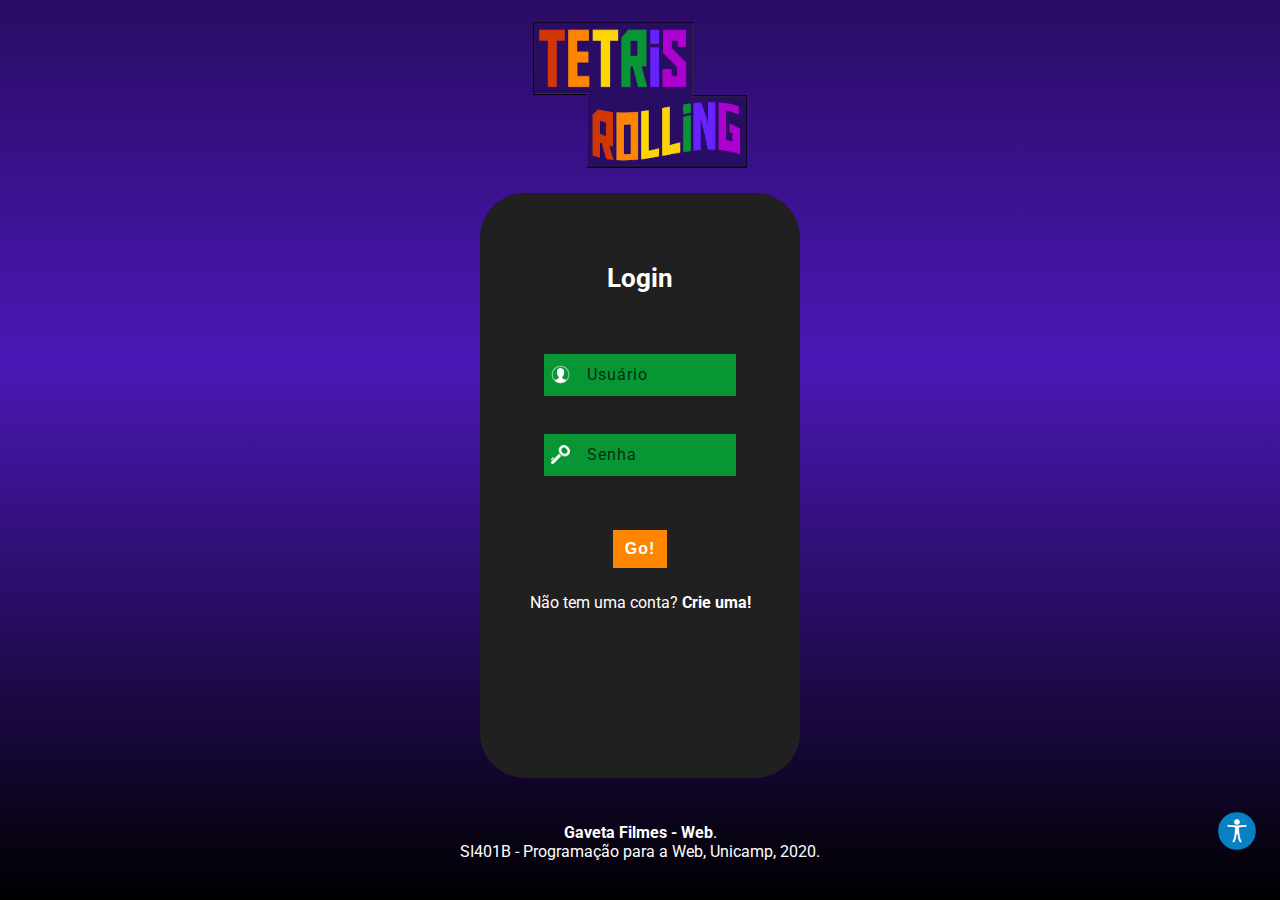
<file: Website/index.html>
<!--PÁGINA PARA LOGIN AO ENTRAR NO SITE PARA JOGAR TETRIS-->
<!DOCTYPE html>
<html lang=pt>

<head>
  <meta charset="UTF-8">
  <link rel="shortcut icon" href="images/icon.png">
  <title>Tetris</title>

  <link id="colorsCSS" rel="stylesheet" href="css/colors/default.css">
  <link rel="stylesheet" href="css/global.css">
  <link rel="stylesheet" href="css/index.css">
</head>
<!--Informações dentro do site-->

<body onload="onLoad()">
  <div class="container">
    <header>
      <div>
        <img src="images/logo-peq.png" alt="logo do tetris rolling">
      </div>
    </header>

    <main>
      <div class="default-div signup">
        <!--Cria um "Formulário com as respectivas funcionalidades abaixo" -->
        <form method="post" action="backend/login.php">
          <h1>Login</h1>
          <div class="input-line">
            <img src="images/user.png" alt="Usuário">
            <input type="text" id="usuario" placeholder="Usuário" name="usuario" required>
          </div>
          <div class="input-line">
            <img src="images/password.png" alt="Senha">
            <input type="password" id="senha" placeholder="Senha" name="senha" required>
          </div>
          <input type="submit" value="Go!" class="btn-global" id="btn-go"> 
        </form>

        <p>Não tem uma conta? <b><a href="register.html">Crie uma!</a></b></p>
      </div>
    </main>

    <div id="menu-acessibilidade" class="menu-acessibilidade">
      <form>
        <h2>Selecione uma opção</h2>
        
        <div class="item-acessibilidade">
          <input type="radio" id="default" name="acessibilidade" value="default" onclick="changeColor('default')" checked>
          <label for="default">Padrão</label>
        </div>

        <div class="item-acessibilidade">
          <input type="radio" id="deuteranopia" name="acessibilidade" value="deuteranopia" onclick="changeColor('deuteranopia')">
          <label for="deuteranopia">Deuteranopia</label>
        </div>

        <div class="item-acessibilidade">
          <input type="radio" id="protanopia" name="acessibilidade" value="protanopia" onclick="changeColor('protanopia')">
          <label for="protanopia">Protanopia</label>
        </div>

        <div class="item-acessibilidade">
          <input type="radio" id="tritanopia" name="acessibilidade" value="tritanopia" onclick="changeColor('tritanopia')">
          <label for="tritanopia">Tritanopia</label>
        </div>
      </form>
    </div>

    <div class="acessibilidade">
      <img id="icon-acessibilidade" src="images/acessibilidade.png" alt="Icone de acessibilidade" onclick="menuAcessibilidade()">
      <!-- Implementado com JS -->
    </div>

    <footer>
      <b>Gaveta Filmes - Web</b>. <br>
      SI401B - Programação para a Web, Unicamp, 2020.
    </footer>
  </div>
  <script src="script/default.js"></script>
</body>

</html>
</file>
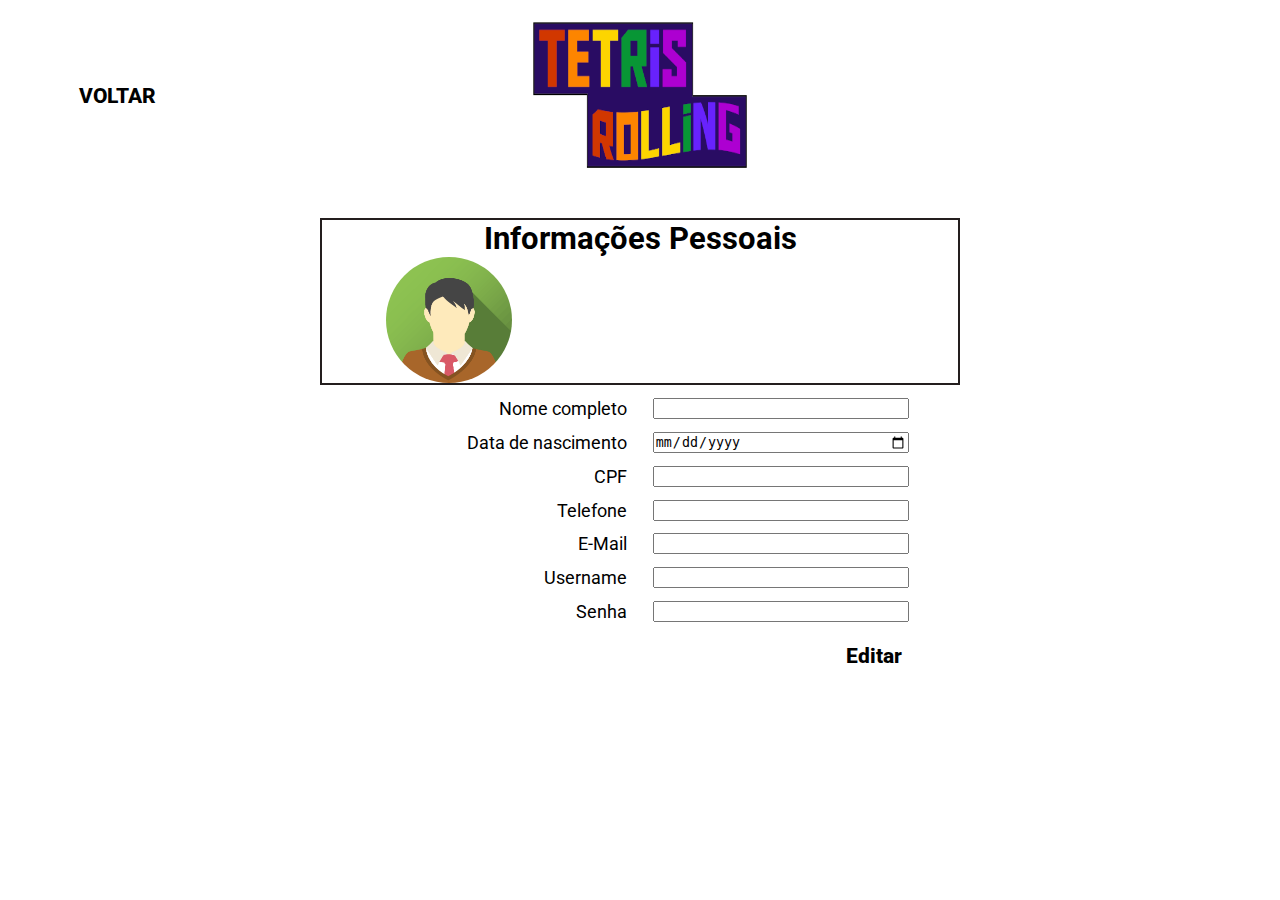
<file: Website/edit_info.html>
<!DOCTYPE html>
<html lang="pt">

<head>
    <meta charset="UTF-8">
    <link rel="shortcut icon" href="images/icon.png">
    <link rel="stylesheet" href="css/global.css">
    <link rel="stylesheet" href="css/edit_info.css">
    <title>Rolling Tetris</title>
</head>

<body>
    <div class="container">
        <header>
            <div class="back-button">
                <a href="game.html"><button>VOLTAR</button></a>
            </div>
            <div>
                <a href="game.html"><img src="images/logo-peq.png" alt="logo do tetris rolling"></a>
            </div>
        </header>

        <main>
            <div class="default-div register">
                <div class="header">
                    <div class="user-name">
                        <h1>Informações Pessoais</h1>
                    </div>
                    <img class="default-avatar avatar" src="images/sample-avatar.bmp" alt="Avatar">
                    <!-- Futuro evento em JS para permitir a edição da imagem -->
                </div>
                <form action="">
                    <div class="form-line">
                        <p>Nome completo</p>
                        <input type="text">
                    </div>
                    <div class="form-line">
                        <p>Data de nascimento</p>
                        <input type="date">
                    </div>
                    <div class="form-line">
                        <p>CPF</p>
                        <input type="text">  <!-- É necessário criar um máscara para o campo no futuro -->
                    </div>
                    <div class="form-line">
                        <p>Telefone</p>
                        <input type="tel">  <!-- É necessário criar um máscara para o campo no futuro -->
                    </div>
                    <div class="form-line">
                        <p>E-Mail</p>
                        <input type="email">  <!-- É necessário criar um máscara para o campo no futuro e validação -->
                    </div>
                    <div class="form-line">
                        <p>Username</p>
                        <input type="text">
                    </div>
                    <div class="form-line">
                        <p>Senha</p>
                        <input type="password">
                    </div>
                    <button type="submit">Editar</button>
                    <!-- <input type="submit" id="submit" value="Go!"> -->
                </form>
            </div>
        </main>

        <footer>
            Copyright&copy; <b>Gaveta Filmes - Web</b>. Todos os direitos reservados<br>
            SI401B - Programação para a Web, Unicamp, 2020.
        </footer>
    </div>
</body>

</html>
</file>
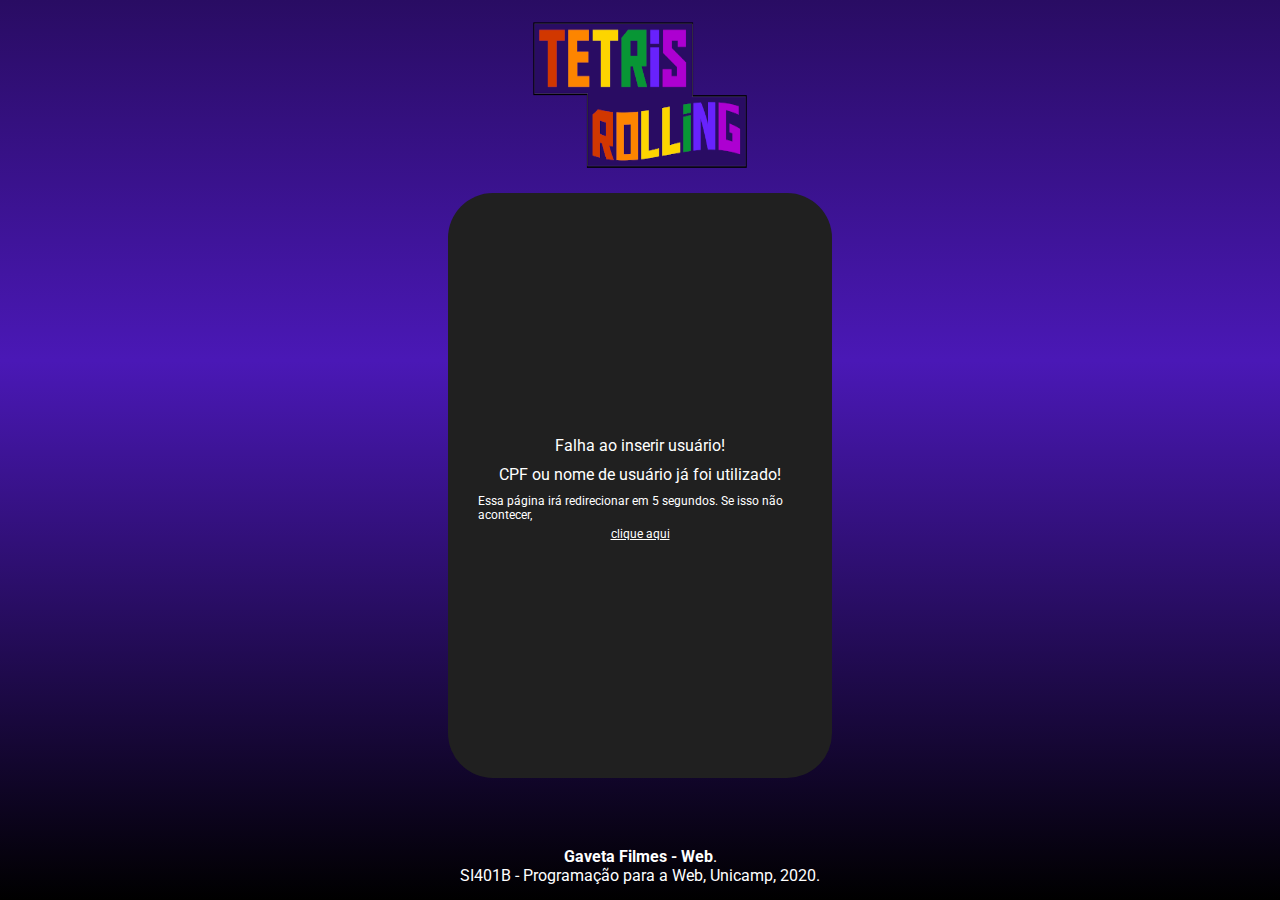
<file: Website/feedback.html>
<!DOCTYPE html>
<html lang="pt">

<head>
  <meta charset="UTF-8">
  <meta http-equiv="refresh" content="5;url=index.html" />
  <link id="colorsCSS" rel="stylesheet" href="css/colors/default.css">
  <link rel="stylesheet" href="css/global.css">
  <link rel="stylesheet" href="css/feedback.css">
  <title></title>
</head>

<body>

  <body onload="onLoad()">
    <div class="container">
      <header>
        <div>
          <img src="images/logo-peq.png" alt="logo do tetris rolling">
        </div>
      </header>

      <main>
        <div class="default-div central-div">
          <p>Falha ao inserir usuário!</p>
          <p> CPF ou nome de usuário já foi utilizado!</p>
          <p class="redirect">Essa página irá redirecionar em 5 segundos. Se isso não acontecer, </p> <a
            class="redirect" href="index.html">clique aqui</a>
        </div>
      </main>
      <footer>
        <b>Gaveta Filmes - Web</b>. <br>
        SI401B - Programação para a Web, Unicamp, 2020.
      </footer>
    </div>
    <script src="script/default.js"></script>
  </body>

</html>
</file>
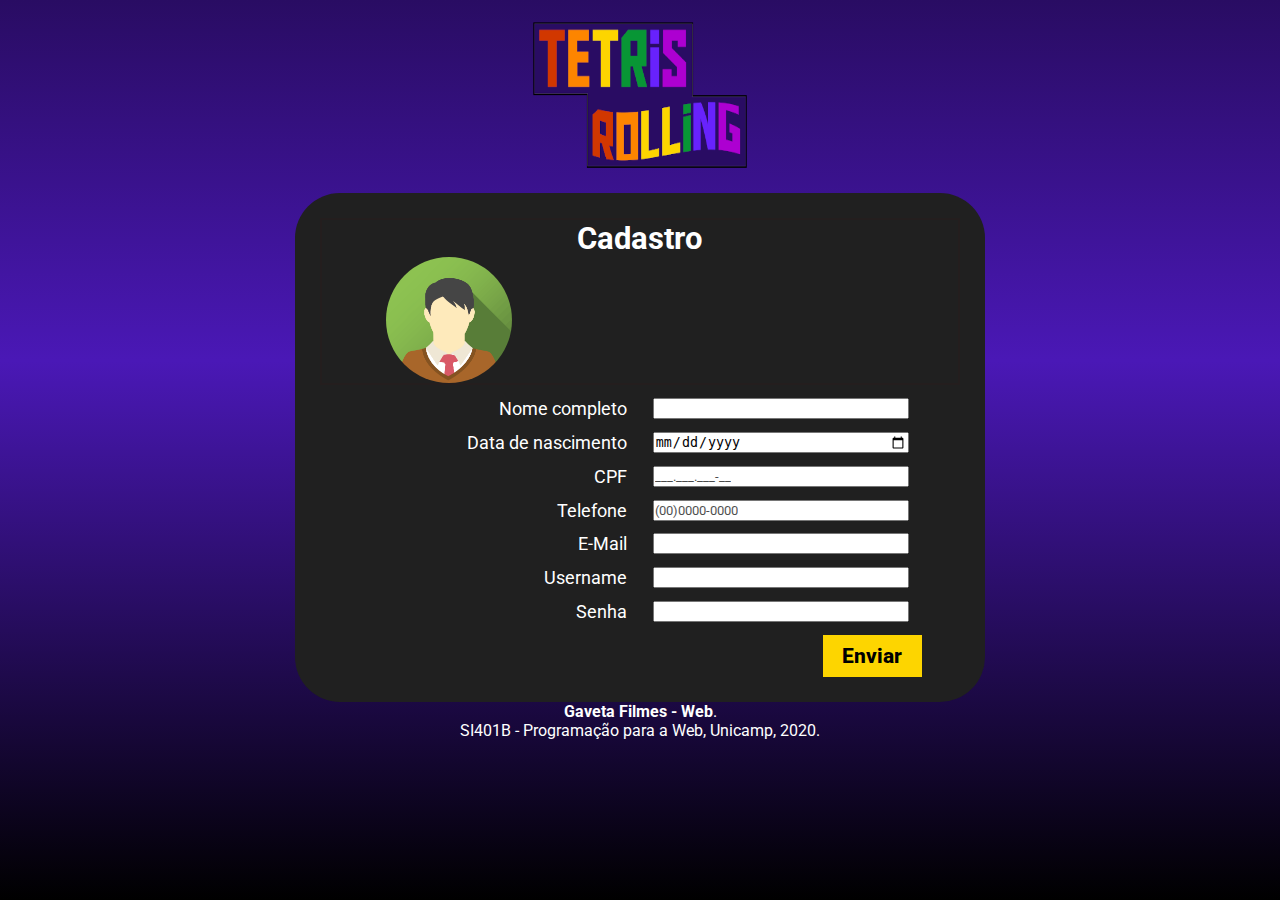
<file: Website/register.html>
<!DOCTYPE html>
<html lang="pt">

<head>
    <meta charset="UTF-8">
    <link rel="shortcut icon" href="images/icon.png">
    <link rel="stylesheet" href="css/global.css">
    <link rel="stylesheet" href="css/register.css">
    <link id="colorsCSS" rel="stylesheet" type="text/css" href="css/colors/default.css">
    <script src="script/default.js"> </script>
    <script src="script/formulario.js"> </script>
    <title>Rolling Tetris</title>
</head>

<body onload="onLoad()">
    <div class="container">
        <header>
            <div>
                <a href="index.html"><img src="images/logo-peq.png" alt="logo do tetris rolling"></a>
            </div>
        </header>

        <!--Formulario -->
        <main>
            <div class="default-div register">
                <div class="header">
                    <div class="user-name">
                        <h1>Cadastro</h1>
                    </div>
                    <img class="default-avatar avatar" src="images/sample-avatar.bmp" alt="Avatar">
                </div>
                <form id="form" name="form" method="POST" action="backend/validaUsuario.php" onsubmit="return validaFormulario()">
                    <div class="form-line">
                        <p>Nome completo</p>
                        <input type="text" name="nome" required>
                    </div>
                    <div class="form-line">
                        <p>Data de nascimento</p>
                        <input type="date" name="aniversario" required>
                    </div>
                    <div class="form-line">
                        <p>CPF</p>
                        <input type="text" name="cpf" placeholder="___.___.___-__" data-slots="_" required>
                    </div>
                    <div class="form-line">
                        <p>Telefone</p>
                        <input type="text" name="phone" placeholder="(00)0000-0000" data-slots="0" required> 
                    </div>
                    <div class="form-line">
                        <p>E-Mail</p>
                        <input type="email" name="mail" required> 
                    </div>
                    <div class="form-line">
                        <p>Username</p>
                        <input type="text" name="user" required>
                    </div>
                    <div class="form-line">
                        <p>Senha</p>
                        <input type="password" name="senha" required>
                    </div>
                    <button type="submit" name="botaoSubmissao">Enviar</button> 
                </form>
            </div>
        </main>

        <footer>
            <b>Gaveta Filmes - Web</b>. <br>
            SI401B - Programação para a Web, Unicamp, 2020.
        </footer>
    </div>
</body>

</html>
</file>
<file: Website/css/colors/default.css>
/* Cores */

:root{
    --main-purple: #290C63;
    --secondary-red: #D13700;
    --secondary-orange: #FD8500;
    --secondary-yellow: #FDD500;
    --secondary-green: #089635;
    --secondary-blue: #6822FD;
    --secondary-purple: #AD00D1;
    --neutral-black: #000000;
    --neutral-gray: #202020;
    --neutral-white: #ffffff;
    --main-gradient: linear-gradient(180deg, var(--main-purple) 0%, #4A18B6 40.1%, #000000 100%)
}
</file>
<file: Website/css/global.css>
@import url('https://fonts.googleapis.com/css2?family=Roboto&display=swap');
/* @import url('colors/default.css'); */
/* FUTURAS OPÇÕES PARA ACESSIBILIDADE */
/* @import url('colors/deuteranopia.css'); */
/* @import url('colors/protanopia.css'); */
/* @import url('colors/tritanopia.css'); */

/* Tipofaces */
@font-face {
    font-family: Aldo-the-apache;
    src: url(typefaces\AldotheApache.ttf);
}

/*RESET DA PÁGINA*/
*{
    padding: 0px;
    margin: 0px;
    box-sizing: border-box;
}
a input button{
    font-family: Roboto, Arial, sans-serif;
    text-decoration: none;
}
/*RESET DA PÁGINA*/

html, body{
    height: 100%;
}

body{
    background: var(--main-gradient);
    background-repeat: no-repeat;
    font-family: Roboto, Arial, sans-serif;
    width: 100%;
    height: 100%;
}

header{
    display: flex;
    width: 100%;
    justify-content: center;
    padding: 2vh;
}

header > div > img{
    width: 17vw;
    height: 17vh;
    user-select: none;
}

header > div > a > img{
    width: 17vw;
    height: 17vh;
    user-select: none;
}

h1{
    font-family: Roboto, Arial, sans-serif;
    font-size: 1.6em;
}
.btn-global{    
    display: flex;
    background-color: var(--secondary-orange);
    margin-top: 4vh;
    align-items: center;
    justify-content: center;
    padding: 2vh;
    transition: transform .2s;
    font-weight: bold;
    color: #000;
}
.btn-global:hover{
    transform: scale(1.1);
    color: #000;
}

button{
    padding: 1vh 1.5vw;
    margin-right: var(--margin-register);
    font-family: Roboto, Arial, sans-serif;
    font-weight: 800;
    font-size: 1.3em;
    color: #000;
    cursor: pointer;
    transition: transform .2s;
    border: unset;
}

button[type="submit"], input[type="submit"]{
    background-color: var(--secondary-yellow);
}
button:hover{
    transform: scale(1.1);
}

.default-div{
    background-color: var(--neutral-gray);
    color: var(--neutral-white);
    font-family: Roboto, Arial, sans-serif;
    border-radius: 45px;
    padding: 25px;
    margin-top: 0;
}

.default-avatar{
    border-radius: 50%;
}

.default-div{
    background-color: var(--neutral-gray);
    color: var(--neutral-white);
    font-family: Roboto, Arial, sans-serif;
    border-radius: 45px;
    padding: 25px;
}

::placeholder{
    color: var(--neutral-black);
    opacity: 0.7;
    font-weight: normal;
    font-family: Roboto, Arial, sans-serif;
}

/* Table de ranking */
table{
    border-collapse: collapse;
    border-radius: 30px;
    overflow: hidden;
    width: 100%;
    height:100%;
}

th, td{
    text-align: left;
    padding:8px;
    border-top: 1px solid var(--neutral-white);
    background-color: var(--neutral-gray);
}
th{
    background-color: var(--neutral-black);
    width:100%;    
    border-top: none;
    /* border-radius: 0; */
}

tr:nth-child(even) {
    background-color: var(--neutral-gray);
}

footer{
    text-align: center;
    color: white;
}
</file>
<file: Website/css/index.css>
:root{
  --margin-signup: 5vw;
}  

/*define a parte do label*/
h1{
  color: var(--neutral-white);
  justify-content: center;  /*centralizar o site*/
  display: flex; /*modelo flexbox*/;
  margin-top: 5vh;
}

/*altera os blocs de colocar informações do usuário*/
.signup input{
  width: 60%;
  padding: 10px; /*tamanho das caixas*/
  color: white;
  font-weight: bold;
  font-size: 16px; 
  background: var(--secondary-green);
  justify-content: center;
  display: flex;
  border: 2px solid var(--secondary-green);
  letter-spacing: 1px; /*espaçamento entre as letras*/
}

/*alinha os textos para click (password) e criar uma conta nova*/
a{
  text-align: center;
  text-decoration: none;
  color: white;
  font-weight: bold;
}

a:hover{
  text-decoration: underline;
}

div.container{
  display: flex;
  /*Head como uma coluna e Main com 3 colunas*/
  flex-direction: column;
  align-items: center;
  height: 100%;
}

form{
  display: flex;
  flex-direction: column;
  align-items: center;
}

.signup{
  width: 25vw;
  display: flex;
  flex-direction: column;
  height: 65vh;
}

.signup h1{
  margin-bottom: 15%;
}

/*Elemento layout já definido no HTML*/
.global{
  display: flex; /*define a renderização -> apresenta o conteúdo do site como um bloco (flexbox)*/
}

.signup #submit{
  margin: auto;
  width: 8vw;
  border: none;
}
.signup #submit:hover{
  /* opacity: 0.8;  */
  transform: scale(1.1);
}

.signup p{
  text-align: center;
  margin-top: 2vw;
}

.input-line{
  display: flex;
  margin: 20px auto;
  margin-bottom: 2vh;
  padding-left: 2px;
  padding-right: 2px;
  justify-content: center;
  align-items: center;
  background-color: var(--secondary-green);  /* COLOCAR A COR EM TUDO */
  width: 15vw;
}

.input-line > img{
  width: 10%;
  margin: 5px;
}

.input-line > input{
  width: 100%;
}

.go{
  background-color: var(--secondary-yellow);
}
.btn-global{
  width: 20%;
}

#btn-go{
  background-color: var(--secondary-orange);
  border: none;
  width: 20%;
}

#btn-go:hover{
  color: #fff;
}

.acessibilidade{
  position: absolute;
  right: auto;
  left: 95%;
  top: 90%;
}

.acessibilidade > img{  
  width: 65%;
  height: 65%;
}

.menu-acessibilidade {
  position: absolute;
  right: 5%;
  bottom: 10%;
  width: 15%;
  height: auto;
  background-color: var(--neutral-white);
  border-radius: 15px;
  visibility: hidden;
}

/* Estilo do forms de acessibilidade */
.menu-acessibilidade form{
  background-color: var(--neutral-gray);
  border-radius: 10px;
  height: 100%;
}

.item-acessibilidade{
  padding: 8px 0px;
}

.item-acessibilidade label:hover{
  color: var(--secondary-red);
}

h2{
  color: var(--neutral-white);
  border-bottom: 2px solid var(--neutral-white);
}

label{
  cursor: pointer;
  color: var(--neutral-white);
}

main{
  display: flex;
  align-items: center;
  justify-content: center;
  width: 100%;
  margin-bottom: 5vh;
}

.play-popup {
  animation-name: popup;
  animation-duration: 0.6s;  
}

@keyframes popup {
20% {
  transform: scale(0.9);
}
100% {
  transform: scale(1);
}
}

.play-fadeout {
  animation-name: fadeout;
  animation-duration: 0.9s;  /* Alterar valor no JS */
}

@keyframes fadeout {
0% {
  transform: scale(1)
}
100% {
  transform: scale(0);
}
}
</file>
<file: Website/css/edit_info.css>
@import url('register.css');
/* a página tem  exatamente o mesmo layout, mudando apenas sua funcionalidade */ 

.back-button{
    position: absolute;
    float: left;
    right: auto;
    left: 60px;
    top: 75px;
}

.back-button button{
    background-color: var(--secondary-red);
}
</file>
<file: Website/css/feedback.css>
.container {
    display: flex;
    flex-direction: column;
    align-items: center;
    height: 100%;
}

.central-div {
    width: 30vw;
    display: flex;
    flex-direction: column;
    justify-content: center;
    height: 65vh;
}

p{
    align-self: center;
    margin: 5px;
}

.redirect {
    font-size: 12px;
    color: var(--neutral-white);
    align-self: center;
}

footer{
    position: absolute;
    bottom:0;
    margin-bottom: 15px;
}
</file>
<file: Website/css/register.css>
@import url("global.css");

:root{
    --margin-register: 3vw;
    --margin-form: 1vw;
}
/* .container{
    height: 100%;
} */

main{
    display: flex;
    justify-content: center;
}


.register{
    margin-left: var(--margin-register);
    margin-right: var(--margin-register);    
    width: fit-content;
    display: flex;
    flex-direction: column;
    height: 80%;
}

.header{
    display: flex;
    border: 2px rgb(36, 30, 30) solid;
    min-width: 50vw;
    flex-direction: column;
    align-items: center;
    font-size: larger;
}

.user-name{
    display: flex;
    width: 100%;
    justify-content: center;
}

.avatar{
    margin-right: auto;
    margin-left: 5vw;
    width: 14vh;
    height: 14vh;
    opacity: 1;
    display: block;
}

.form-line{
    display: flex;
    justify-content: center;
    font-size: large;
    text-align: right;
    margin: var(--margin-form);
}

.form-line > p{
    margin-right: var(--margin-form);
    width: 20vw;
}

.form-line > input{
    margin-left: var(--margin-form);
    width: 20vw;
}

form > button{
    float: right;
}
</file>
